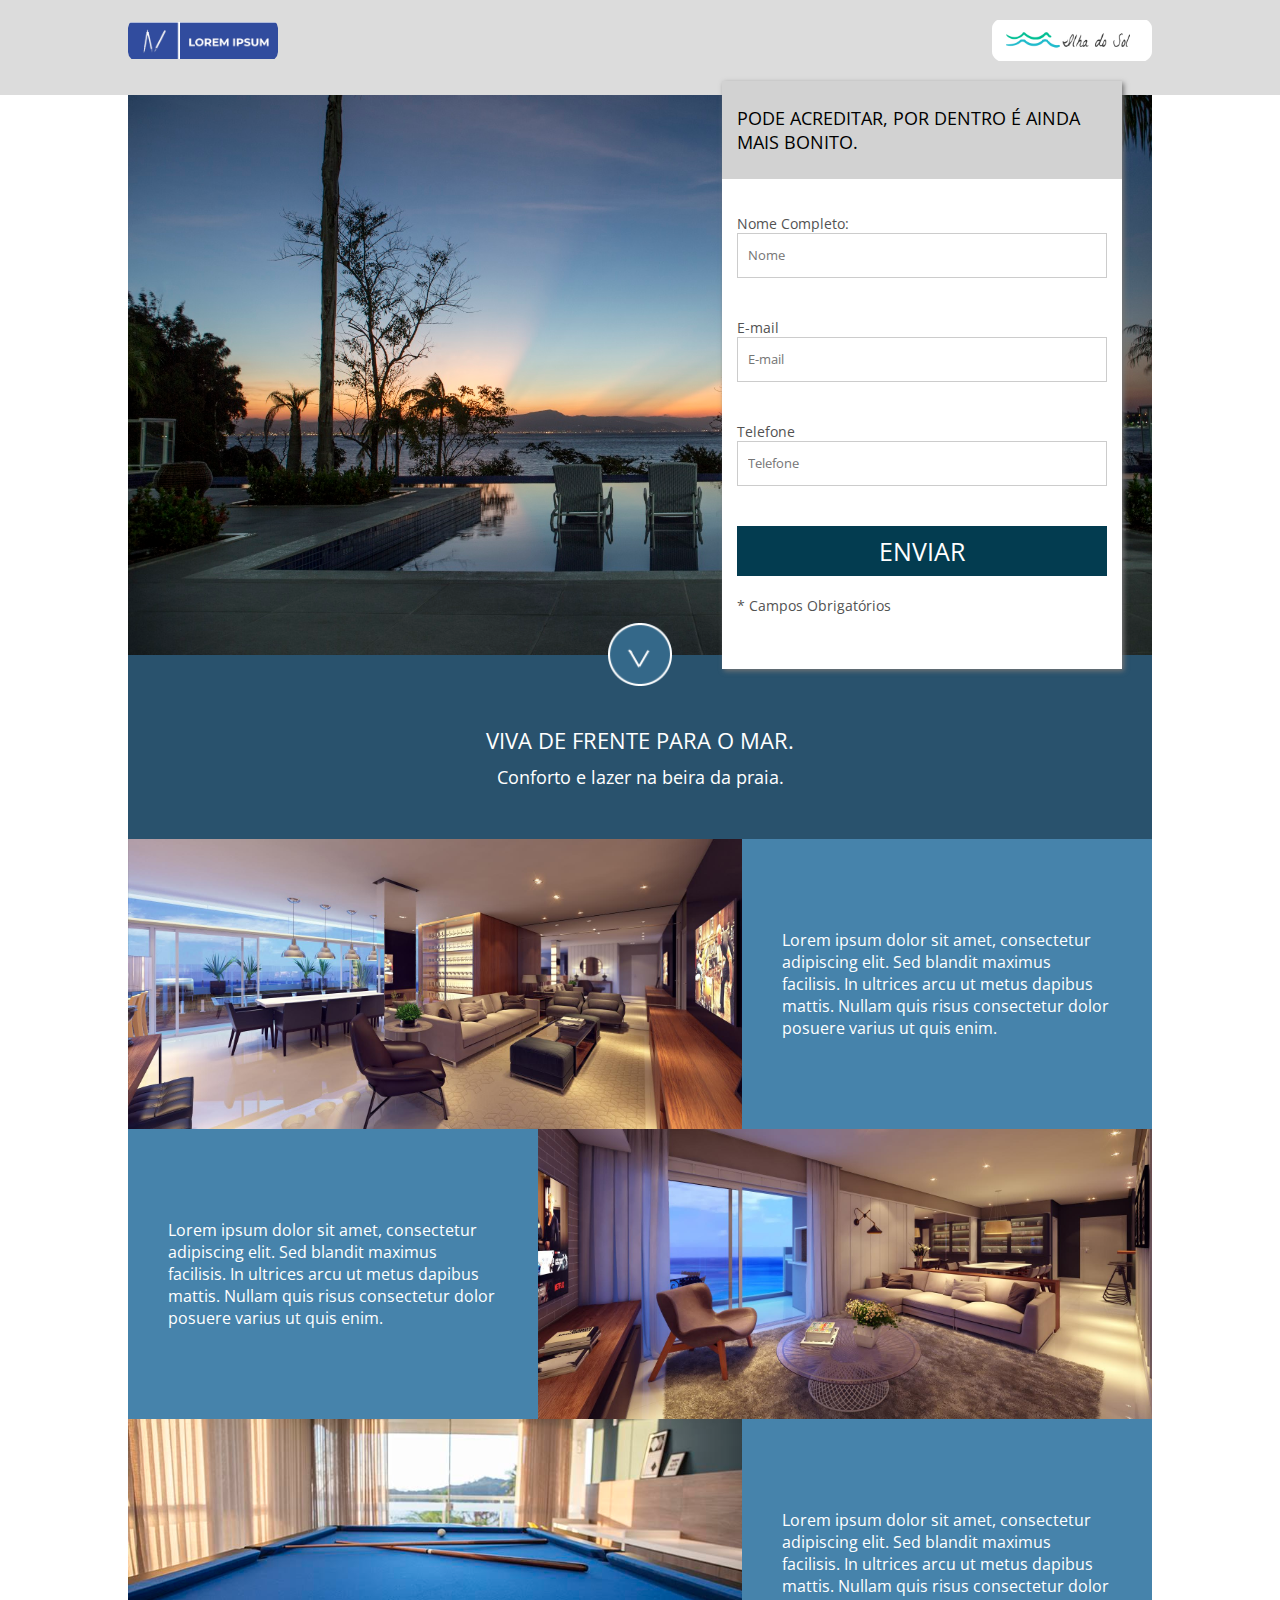
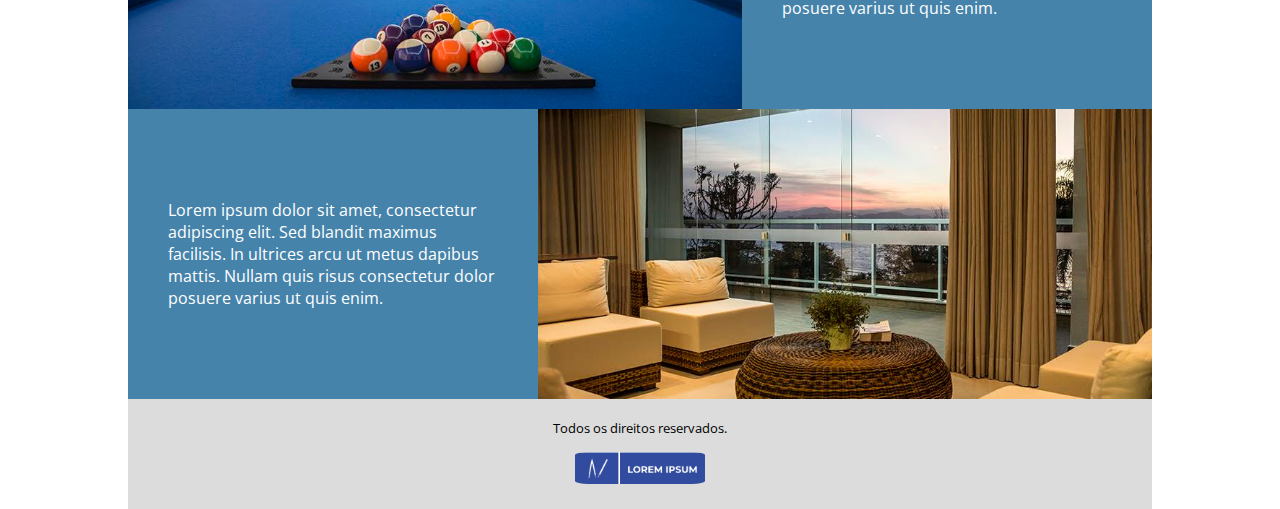
<file: index.html>
<!DOCTYPE html>
<html lang="pt-br">
<head>
    <title>Lorem Ipsum Construtora</title>
    <link href="https://fonts.googleapis.com/css2?family=Open+Sans&display=swap" rel="stylesheet">
    <link rel="stylesheet" href="css/style.css" type="text/css">
    <link rel="shortcut icon" type="image-x/png" href="img/icone.ico">
    <meta charset="UTF-8">
    <meta name="viewport" content="width=device-width, initial-scale=1.0,maximum-scale=1.0">
    <meta name="description" content="Conteúdo do meu site.">
    <meta name="keywords" content="palavras,separadas,por,virgula">
    <meta name="author" content="Diego de Castro Barcellos">
    <meta http-equiv="X-UA-Compatible" content="IE=Edge">
</head>
<body>

    <header>
        <div class="container">
            <div><div class="logo-1"></div><!--logo-1--></div>
            <div><div class="logo-2"></div><!--logo-2--></div>
            <div class="clear"></div><!--clear-->
        </div><!--container-->
    </header>
   
    <section class="cover-form">
        <div class="container bg">
            <div class="form-container">
                <h2>PODE ACREDITAR, POR DENTRO É AINDA MAIS BONITO.</h2>
                <form>
                    <div class="form-wraper">
                        <p>Nome Completo:</p>
                        <input type="text" name="nome" required placeholder="Nome">
                    </div><!--form-wraper-->

                    <div class="form-wraper">
                        <p>E-mail</p>
                        <input type="text" name="nome" required placeholder="E-mail">
                    </div><!--form-wraper-->

                    <div class="form-wraper">
                        <p>Telefone</p>
                        <input type="text" name="nome" required placeholder="Telefone">
                    </div><!--form-wraper-->

                    <div class="form-wraper">
                        <input type="submit" name="acao" value="Enviar">
                    </div><!--form-wraper-->
                    <div class="form-wraper">
                        <p>* Campos Obrigatórios</p>
                    </div><!--form-wraper-->
                </form>
            </div><!--form-container-->
        </div><!--container-->
    </section><!--cover-form-->

    <section class="chamada">

    <div class="icone-seta"></div>
        <div class="container">
        <div><h2>Viva de frente para o mar.</h2></div>
        <div><p>Conforto e lazer na beira da praia.</p></div>
        </div><!--container-->
    </section><!--chamada-->

    <section class="mosaico">

        <div class="container">

            <div class="flex-mosaico">
            <div style="background-image: url('img/mosaico1.jpg');" class="item-1-mosaico"></div><!--item-1-mosaico---->

            <div class="item-2-mosaico">
                <p>Lorem ipsum dolor sit amet, consectetur adipiscing elit. Sed blandit maximus facilisis. In ultrices arcu ut metus dapibus mattis. Nullam quis risus consectetur dolor posuere varius ut quis enim.</p>
            </div><!--item-2-mosaico-->

            </div><!--flex-mosaico-->

            <div class="flex-mosaico">
            <div style="background-image: url('img/mosaico2.jpg');order: 2;" class="item-1-mosaico"></div><!--item-1-mosaico---->
            
            <div class="item-2-mosaico" style="order: 1;">
                <p>Lorem ipsum dolor sit amet, consectetur adipiscing elit. Sed blandit maximus facilisis. In ultrices arcu ut metus dapibus mattis. Nullam quis risus consectetur dolor posuere varius ut quis enim.</p>
            </div><!--item-2-mosaico-->
            
            </div><!--flex-mosaico-->

            <div class="flex-mosaico">
            <div style="background-image: url('img/mosaico3.jpg');" class="item-1-mosaico"></div><!--item-1-mosaico-->
            
            <div class="item-2-mosaico">
                <p>Lorem ipsum dolor sit amet, consectetur adipiscing elit. Sed blandit maximus facilisis. In ultrices arcu ut metus dapibus mattis. Nullam quis risus consectetur dolor posuere varius ut quis enim.</p>
            </div><!--item-2-mosaico-->
            
            </div><!--flex-mosaico-->
            
            <div class="flex-mosaico">
            <div style="background-image: url('img/mosaico4.jpg');order: 2;" class="item-1-mosaico"></div><!--item-1-mosaico-->
            
            <div class="item-2-mosaico" style="order: 1;">
                <p>Lorem ipsum dolor sit amet, consectetur adipiscing elit. Sed blandit maximus facilisis. In ultrices arcu ut metus dapibus mattis. Nullam quis risus consectetur dolor posuere varius ut quis enim.</p>
            </div><!--item-2-mosaico-->
            
            </div><!--flex-mosaico-->

        </div><!--container-->

    </section><!--mosaico-->

    <footer>
        <div class="container">
            <p>Todos os direitos reservados.</p>
            <a href="http://www.lipsum.com" target="_blank" ><img src="img/logo_lorem.png" alt="logo-1"></a>
        </div>
    </footer>

</body>
</html>
</file>
<file: css/style.css>
*{
    margin: 0;
    padding: 0;
    box-sizing: border-box;
    font-family: 'Open Sans', sans-serif;
}

html,body{
    height: 100%;
}

/*Divs gerais*/
.container{
    width: 100%;
    max-width: 1024px;
    margin: 0 auto;
}

.clear{
    clear: both;
}
/*****/

header{
    background-color: rgb(220,220,220);
    padding: 10px 2% 25px 2%;
}

.logo-1{
    float: left;
    width: 150px;
    height: 60px;
    background-image: url('../img/logo_lorem.png');
    background-size: 100% auto;
    background-repeat: no-repeat;
    background-position: center;
    border-radius: 30%;
    /*background-color: purple;*/
}

.logo-2{
    float: right;
    width: 160px;
    height: 60px;
    background-image: url('../img/logo_ilha.png');
    background-size: 100% auto;
    background-repeat: no-repeat;
    background-position: center;
    border-radius: 30%;
    /*background-color: green;*/
}

section.cover-form{
    width: 100%;
}

.bg{
    position: relative;
    height: 560px;
    background-position: center;
    background-size: cover;
    background-image: url('../img/bg-form.jpg');
}

.form-container{
    position: absolute;
    right: 30px;
    z-index: 2;
    top: -2.5%;
    width: 400px;
    height: 105%;
     -webkit-box-shadow: 2px 2px 5px 0px rgba(117,117,117,1);
     -moz-box-shadow: 2px 2px 5px 0px rgba(117,117,117,1);
    box-shadow: 2px 2px 5px 0px rgba(117,117,117,1);
    background-color: white;
}

.form-container h2{
    font-weight: normal;
    padding: 25px 15px;
    color: black;
    font-size: 18px;
    background-color: rgb(210,210,210);
}

.form-container form{
    margin-top: 20px;
    padding: 15px;
}

.form-container form p{
    font-size: 14px;
    color: #525252;
}

.form-wraper:not(:first-child){
    margin-top: 40px;
}

.form-wraper:last-child{
    margin-top: 20px;
}

.form-container form input[type=text]{
    width: 100%;
    border: 1px solid #ccc;
    height: 45px;
    line-height: 45px;
    padding-left: 10px;
}

.form-container form input[type=submit]{
    background-color: #033c50;
    text-transform: uppercase;
    color: white;
    width: 100%;
    font-size: 25px;
    height: 50px;
    cursor: pointer;
    border: 0;
}

section.chamada{
    z-index: 1;
    width: 100%;
    text-align: center;
    position: relative;
}

.icone-seta{
    position: absolute;
    left: 50%;
    top: -32px;
    transform: translateX(-50%);
    -ms-transform: translateX(-50%);
    width: 64px;
    height: 64px;
    background-size: 100% 100%;
    background-image: url('../img/arrow.png');
}

section.chamada div.container{
    background-color: #29526d;
    padding: 70px 0 50px 0;
}

section.chamada h2{
    width: 98%;
    max-width: 700px;
    display: inline-block;
    color: white;
    font-size: 22px;
    text-transform: uppercase;
    font-weight: normal;
}

section.chamada p{
    width: 98%;
    max-width: 700px;
    display: inline-block;
    color: white;
    margin-top: 10px;
    font-size: 18px;
    font-weight: normal;
}

.flex-mosaico{
    display: flex;
}

.item-1-mosaico{
    background-position: center;
    background-size: cover;
    width: 60%;
}

.item-2-mosaico{
    background-color: #4683ab;
    padding: 90px 40px;
    width: 40%;
}

.item-2-mosaico p{
    color: white;
}

footer .container{
    text-align: center;
    padding: 20px 0;
    background-color: rgb(220,220,220);
}

footer p{
    text-align: center;
    margin-bottom: 15px;
    font-size: 13px;
}

footer img{
    width: 130px;
    border-radius: 10%;
}

@media screen and (max-width: 1024px){
    .bg{
        height: auto;
        padding: 80px 0;
        text-align: center;
    }

    .form-container{
        text-align: left;
        height: auto;
        width: 96%;
        max-width: 400px;
        position: static;
        display: inline-block;
    }
}

@media screen and (max-width: 768px){
    .flex-mosaico{
        display: block;
    }
    .item-1-mosaico{
        padding-top: 80%;
        width: 100%;
    }
    .item-2-mosaico{
        text-align: justify;
        width: 100%;
    }
}

@media screen and (max-width: 510px){
    header{
        text-align: center;
    }
   [class^="logo"]{
       margin-top: 10px;
       display: inline-block;
       float: none;
   }
}
</file>
